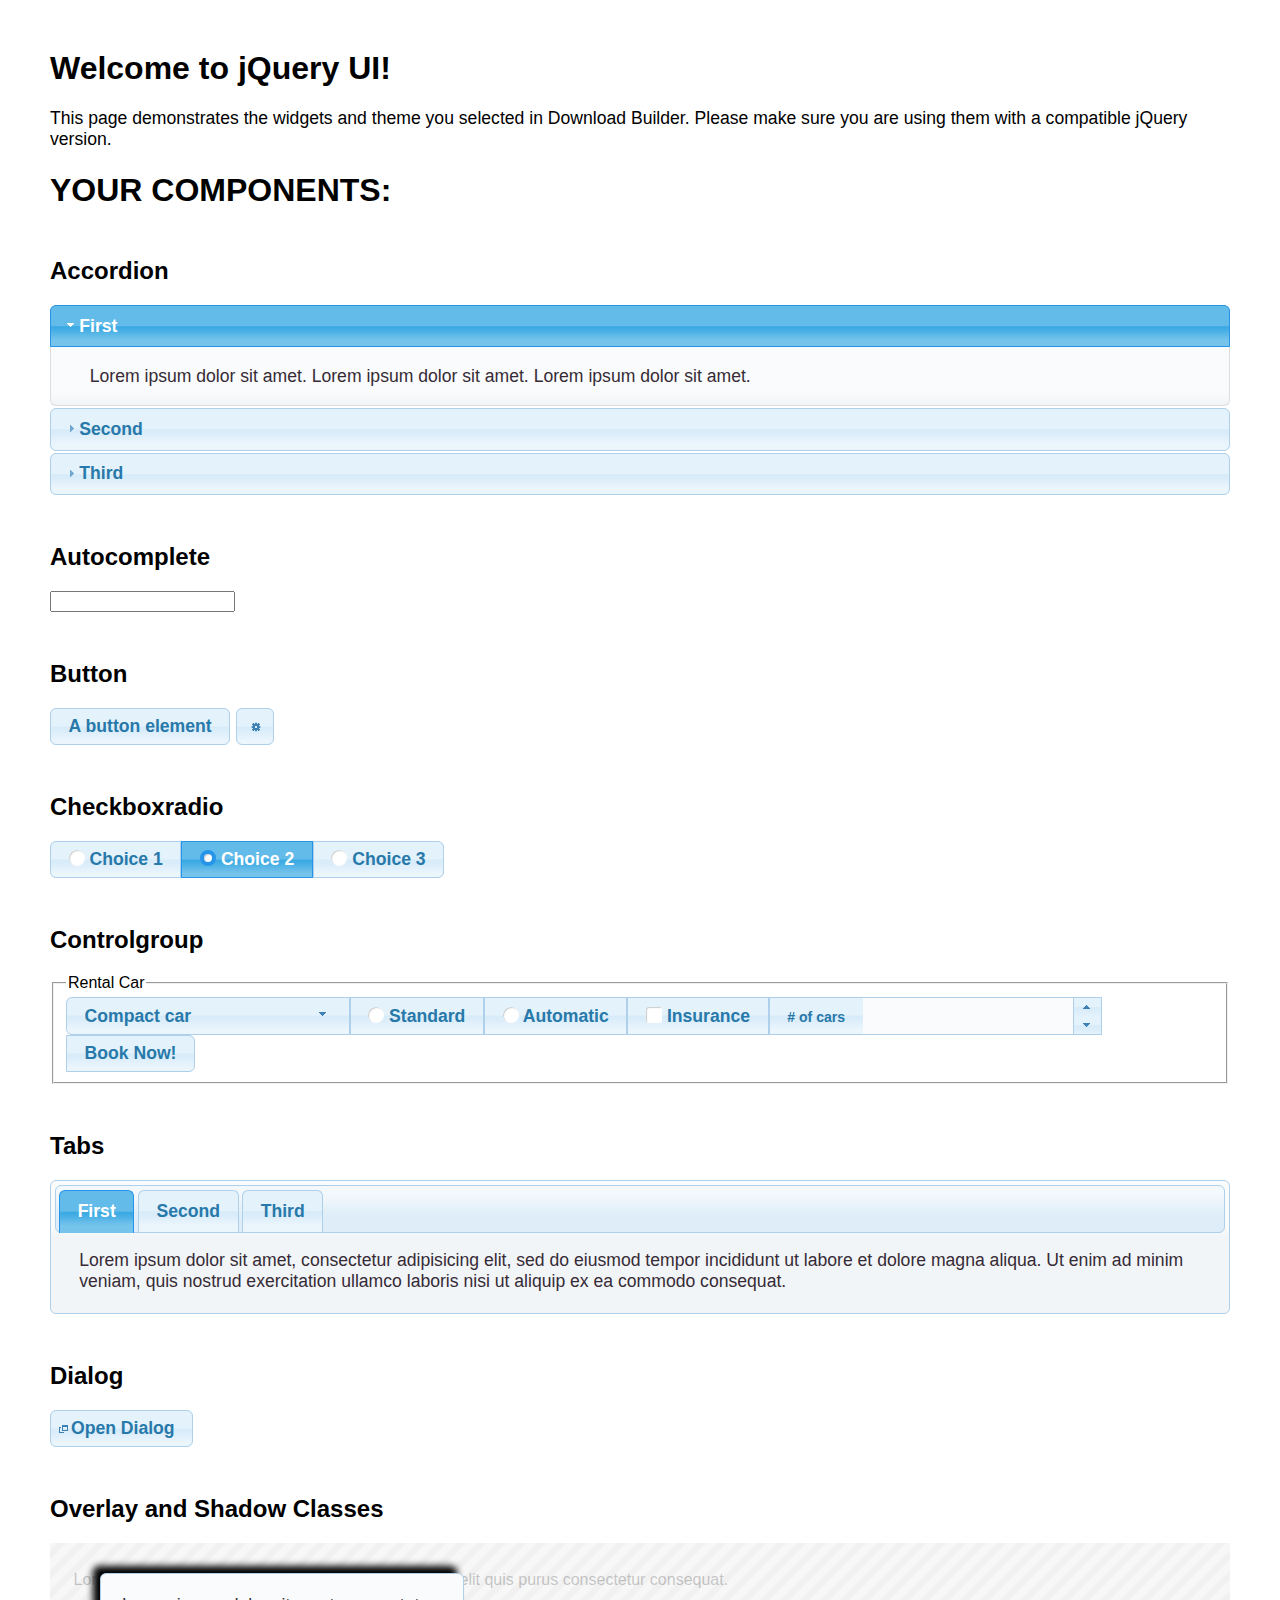
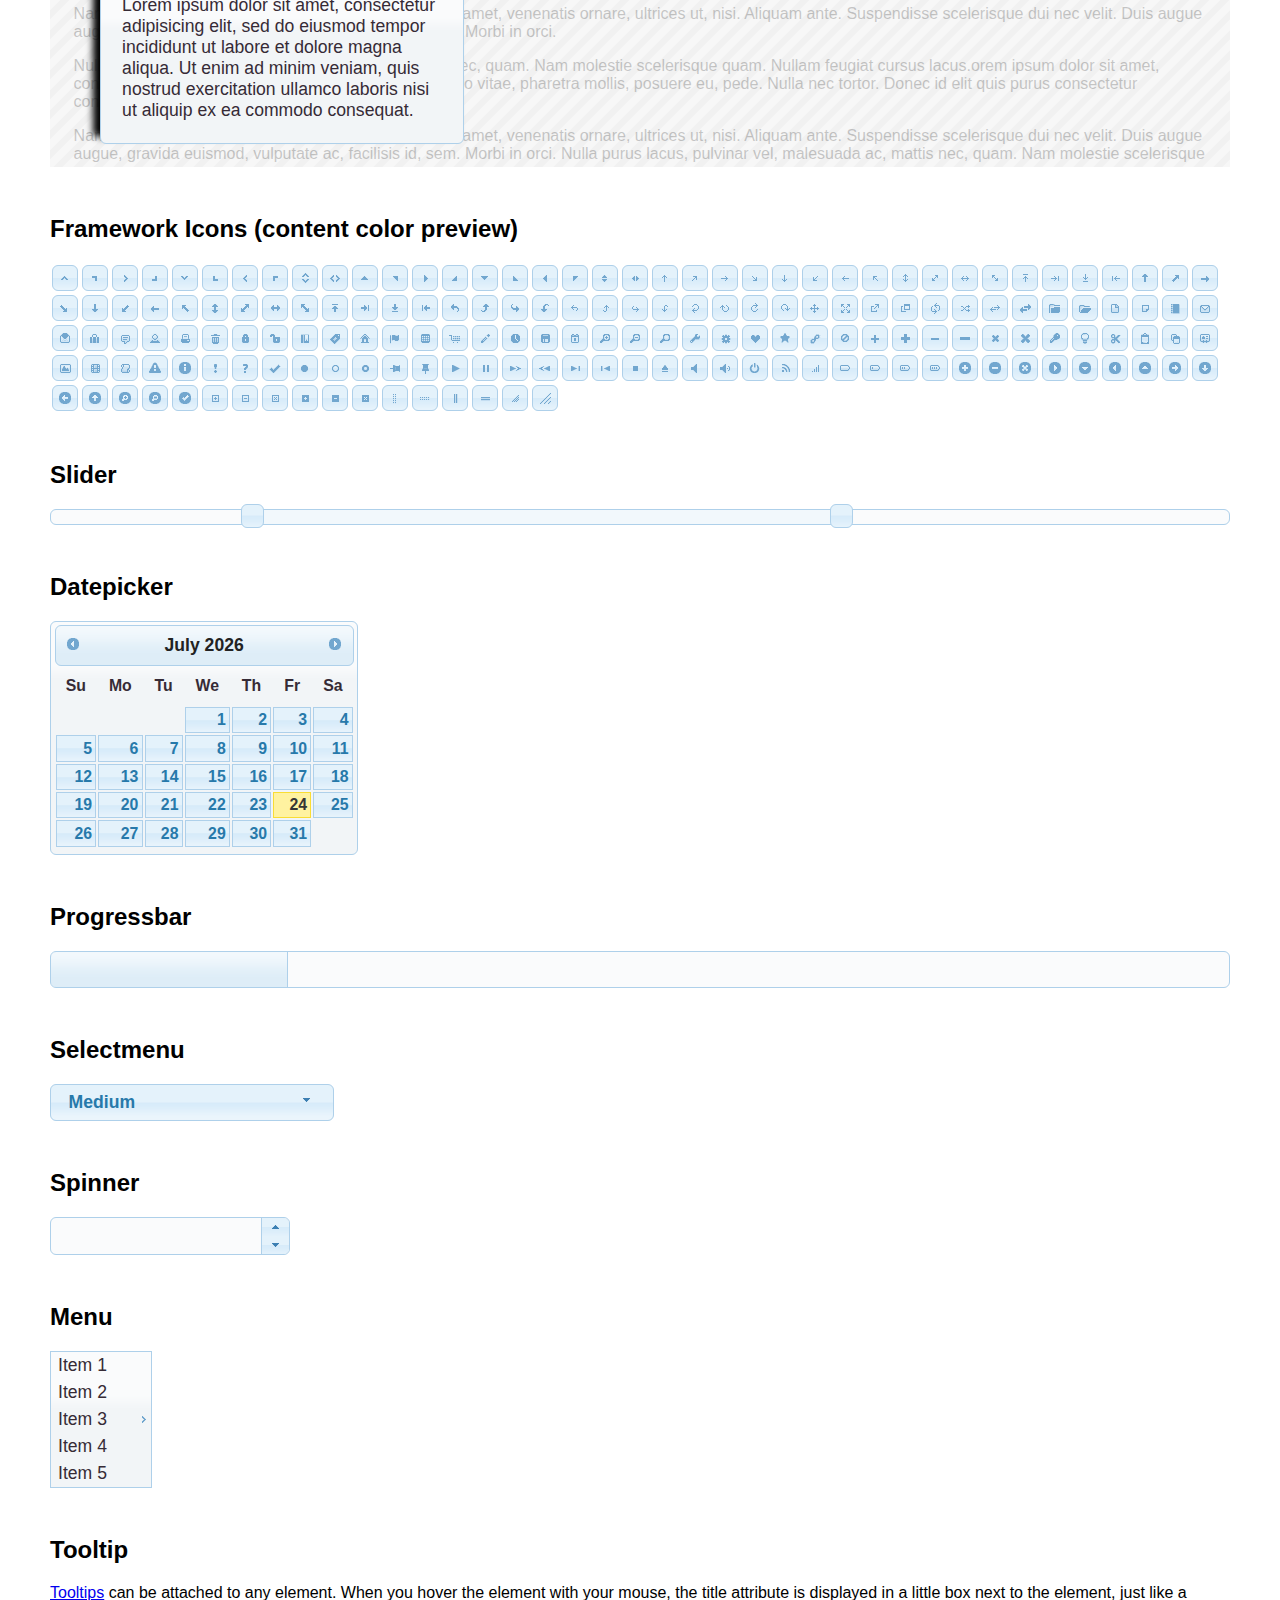
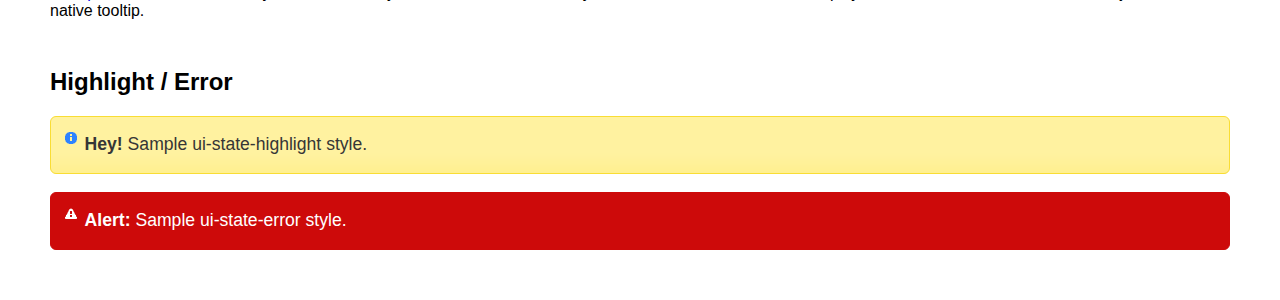
<file: jquery-ui/index.html>
<!doctype html>
<html lang="us">
<head>
	<meta charset="utf-8">
	<title>jQuery UI Example Page</title>
	<link href="jquery-ui.css" rel="stylesheet">
	<style>
	body{
		font-family: "Trebuchet MS", sans-serif;
		margin: 50px;
	}
	.demoHeaders {
		margin-top: 2em;
	}
	#dialog-link {
		padding: .4em 1em .4em 20px;
		text-decoration: none;
		position: relative;
	}
	#dialog-link span.ui-icon {
		margin: 0 5px 0 0;
		position: absolute;
		left: .2em;
		top: 50%;
		margin-top: -8px;
	}
	#icons {
		margin: 0;
		padding: 0;
	}
	#icons li {
		margin: 2px;
		position: relative;
		padding: 4px 0;
		cursor: pointer;
		float: left;
		list-style: none;
	}
	#icons span.ui-icon {
		float: left;
		margin: 0 4px;
	}
	.fakewindowcontain .ui-widget-overlay {
		position: absolute;
	}
	select {
		width: 200px;
	}
	</style>
</head>
<body>

<h1>Welcome to jQuery UI!</h1>

<div class="ui-widget">
	<p>This page demonstrates the widgets and theme you selected in Download Builder. Please make sure you are using them with a compatible jQuery version.</p>
</div>

<h1>YOUR COMPONENTS:</h1>


<!-- Accordion -->
<h2 class="demoHeaders">Accordion</h2>
<div id="accordion">
	<h3>First</h3>
	<div>Lorem ipsum dolor sit amet. Lorem ipsum dolor sit amet. Lorem ipsum dolor sit amet.</div>
	<h3>Second</h3>
	<div>Phasellus mattis tincidunt nibh.</div>
	<h3>Third</h3>
	<div>Nam dui erat, auctor a, dignissim quis.</div>
</div>



<!-- Autocomplete -->
<h2 class="demoHeaders">Autocomplete</h2>
<div>
	<input id="autocomplete" title="type &quot;a&quot;">
</div>



<!-- Button -->
<h2 class="demoHeaders">Button</h2>
<button id="button">A button element</button>
<button id="button-icon">An icon-only button</button>



<!-- Checkboxradio -->
<h2 class="demoHeaders">Checkboxradio</h2>
<form style="margin-top: 1em;">
	<div id="radioset">
		<input type="radio" id="radio1" name="radio"><label for="radio1">Choice 1</label>
		<input type="radio" id="radio2" name="radio" checked="checked"><label for="radio2">Choice 2</label>
		<input type="radio" id="radio3" name="radio"><label for="radio3">Choice 3</label>
	</div>
</form>



<!-- Controlgroup -->
<h2 class="demoHeaders">Controlgroup</h2>
<fieldset>
	<legend>Rental Car</legend>
	<div id="controlgroup">
		<select id="car-type">
			<option>Compact car</option>
			<option>Midsize car</option>
			<option>Full size car</option>
			<option>SUV</option>
			<option>Luxury</option>
			<option>Truck</option>
			<option>Van</option>
		</select>
		<label for="transmission-standard">Standard</label>
		<input type="radio" name="transmission" id="transmission-standard">
		<label for="transmission-automatic">Automatic</label>
		<input type="radio" name="transmission" id="transmission-automatic">
		<label for="insurance">Insurance</label>
		<input type="checkbox" name="insurance" id="insurance">
		<label for="horizontal-spinner" class="ui-controlgroup-label"># of cars</label>
		<input id="horizontal-spinner" class="ui-spinner-input">
		<button>Book Now!</button>
	</div>
</fieldset>



<!-- Tabs -->
<h2 class="demoHeaders">Tabs</h2>
<div id="tabs">
	<ul>
		<li><a href="#tabs-1">First</a></li>
		<li><a href="#tabs-2">Second</a></li>
		<li><a href="#tabs-3">Third</a></li>
	</ul>
	<div id="tabs-1">Lorem ipsum dolor sit amet, consectetur adipisicing elit, sed do eiusmod tempor incididunt ut labore et dolore magna aliqua. Ut enim ad minim veniam, quis nostrud exercitation ullamco laboris nisi ut aliquip ex ea commodo consequat.</div>
	<div id="tabs-2">Phasellus mattis tincidunt nibh. Cras orci urna, blandit id, pretium vel, aliquet ornare, felis. Maecenas scelerisque sem non nisl. Fusce sed lorem in enim dictum bibendum.</div>
	<div id="tabs-3">Nam dui erat, auctor a, dignissim quis, sollicitudin eu, felis. Pellentesque nisi urna, interdum eget, sagittis et, consequat vestibulum, lacus. Mauris porttitor ullamcorper augue.</div>
</div>



<h2 class="demoHeaders">Dialog</h2>
<p>
	<button id="dialog-link" class="ui-button ui-corner-all ui-widget">
		<span class="ui-icon ui-icon-newwin"></span>Open Dialog
	</button>
</p>

<h2 class="demoHeaders">Overlay and Shadow Classes</h2>
<div style="position: relative; width: 96%; height: 200px; padding:1% 2%; overflow:hidden;" class="fakewindowcontain">
	<p>Lorem ipsum dolor sit amet,  Nulla nec tortor. Donec id elit quis purus consectetur consequat. </p><p>Nam congue semper tellus. Sed erat dolor, dapibus sit amet, venenatis ornare, ultrices ut, nisi. Aliquam ante. Suspendisse scelerisque dui nec velit. Duis augue augue, gravida euismod, vulputate ac, facilisis id, sem. Morbi in orci. </p><p>Nulla purus lacus, pulvinar vel, malesuada ac, mattis nec, quam. Nam molestie scelerisque quam. Nullam feugiat cursus lacus.orem ipsum dolor sit amet, consectetur adipiscing elit. Donec libero risus, commodo vitae, pharetra mollis, posuere eu, pede. Nulla nec tortor. Donec id elit quis purus consectetur consequat. </p><p>Nam congue semper tellus. Sed erat dolor, dapibus sit amet, venenatis ornare, ultrices ut, nisi. Aliquam ante. Suspendisse scelerisque dui nec velit. Duis augue augue, gravida euismod, vulputate ac, facilisis id, sem. Morbi in orci. Nulla purus lacus, pulvinar vel, malesuada ac, mattis nec, quam. Nam molestie scelerisque quam. </p><p>Nullam feugiat cursus lacus.orem ipsum dolor sit amet, consectetur adipiscing elit. Donec libero risus, commodo vitae, pharetra mollis, posuere eu, pede. Nulla nec tortor. Donec id elit quis purus consectetur consequat. Nam congue semper tellus. Sed erat dolor, dapibus sit amet, venenatis ornare, ultrices ut, nisi. Aliquam ante. </p><p>Suspendisse scelerisque dui nec velit. Duis augue augue, gravida euismod, vulputate ac, facilisis id, sem. Morbi in orci. Nulla purus lacus, pulvinar vel, malesuada ac, mattis nec, quam. Nam molestie scelerisque quam. Nullam feugiat cursus lacus.orem ipsum dolor sit amet, consectetur adipiscing elit. Donec libero risus, commodo vitae, pharetra mollis, posuere eu, pede. Nulla nec tortor. Donec id elit quis purus consectetur consequat. Nam congue semper tellus. Sed erat dolor, dapibus sit amet, venenatis ornare, ultrices ut, nisi. </p>

	<!-- ui-dialog -->
	<div class="ui-widget-overlay ui-front"></div>
	<div style="position: absolute; width: 320px; left: 50px; top: 30px; padding: 1.2em" class="ui-widget ui-front ui-widget-content ui-corner-all ui-widget-shadow">
		Lorem ipsum dolor sit amet, consectetur adipisicing elit, sed do eiusmod tempor incididunt ut labore et dolore magna aliqua. Ut enim ad minim veniam, quis nostrud exercitation ullamco laboris nisi ut aliquip ex ea commodo consequat.
	</div>

</div>

<!-- ui-dialog -->
<div id="dialog" title="Dialog Title">
	<p>Lorem ipsum dolor sit amet, consectetur adipisicing elit, sed do eiusmod tempor incididunt ut labore et dolore magna aliqua. Ut enim ad minim veniam, quis nostrud exercitation ullamco laboris nisi ut aliquip ex ea commodo consequat.</p>
</div>



<h2 class="demoHeaders">Framework Icons (content color preview)</h2>
<ul id="icons" class="ui-widget ui-helper-clearfix">
	<li class="ui-state-default ui-corner-all" title=".ui-icon-caret-1-n"><span class="ui-icon ui-icon-caret-1-n"></span></li>
	<li class="ui-state-default ui-corner-all" title=".ui-icon-caret-1-ne"><span class="ui-icon ui-icon-caret-1-ne"></span></li>
	<li class="ui-state-default ui-corner-all" title=".ui-icon-caret-1-e"><span class="ui-icon ui-icon-caret-1-e"></span></li>
	<li class="ui-state-default ui-corner-all" title=".ui-icon-caret-1-se"><span class="ui-icon ui-icon-caret-1-se"></span></li>
	<li class="ui-state-default ui-corner-all" title=".ui-icon-caret-1-s"><span class="ui-icon ui-icon-caret-1-s"></span></li>
	<li class="ui-state-default ui-corner-all" title=".ui-icon-caret-1-sw"><span class="ui-icon ui-icon-caret-1-sw"></span></li>
	<li class="ui-state-default ui-corner-all" title=".ui-icon-caret-1-w"><span class="ui-icon ui-icon-caret-1-w"></span></li>
	<li class="ui-state-default ui-corner-all" title=".ui-icon-caret-1-nw"><span class="ui-icon ui-icon-caret-1-nw"></span></li>
	<li class="ui-state-default ui-corner-all" title=".ui-icon-caret-2-n-s"><span class="ui-icon ui-icon-caret-2-n-s"></span></li>
	<li class="ui-state-default ui-corner-all" title=".ui-icon-caret-2-e-w"><span class="ui-icon ui-icon-caret-2-e-w"></span></li>
	<li class="ui-state-default ui-corner-all" title=".ui-icon-triangle-1-n"><span class="ui-icon ui-icon-triangle-1-n"></span></li>
	<li class="ui-state-default ui-corner-all" title=".ui-icon-triangle-1-ne"><span class="ui-icon ui-icon-triangle-1-ne"></span></li>
	<li class="ui-state-default ui-corner-all" title=".ui-icon-triangle-1-e"><span class="ui-icon ui-icon-triangle-1-e"></span></li>
	<li class="ui-state-default ui-corner-all" title=".ui-icon-triangle-1-se"><span class="ui-icon ui-icon-triangle-1-se"></span></li>
	<li class="ui-state-default ui-corner-all" title=".ui-icon-triangle-1-s"><span class="ui-icon ui-icon-triangle-1-s"></span></li>
	<li class="ui-state-default ui-corner-all" title=".ui-icon-triangle-1-sw"><span class="ui-icon ui-icon-triangle-1-sw"></span></li>
	<li class="ui-state-default ui-corner-all" title=".ui-icon-triangle-1-w"><span class="ui-icon ui-icon-triangle-1-w"></span></li>
	<li class="ui-state-default ui-corner-all" title=".ui-icon-triangle-1-nw"><span class="ui-icon ui-icon-triangle-1-nw"></span></li>
	<li class="ui-state-default ui-corner-all" title=".ui-icon-triangle-2-n-s"><span class="ui-icon ui-icon-triangle-2-n-s"></span></li>
	<li class="ui-state-default ui-corner-all" title=".ui-icon-triangle-2-e-w"><span class="ui-icon ui-icon-triangle-2-e-w"></span></li>
	<li class="ui-state-default ui-corner-all" title=".ui-icon-arrow-1-n"><span class="ui-icon ui-icon-arrow-1-n"></span></li>
	<li class="ui-state-default ui-corner-all" title=".ui-icon-arrow-1-ne"><span class="ui-icon ui-icon-arrow-1-ne"></span></li>
	<li class="ui-state-default ui-corner-all" title=".ui-icon-arrow-1-e"><span class="ui-icon ui-icon-arrow-1-e"></span></li>
	<li class="ui-state-default ui-corner-all" title=".ui-icon-arrow-1-se"><span class="ui-icon ui-icon-arrow-1-se"></span></li>
	<li class="ui-state-default ui-corner-all" title=".ui-icon-arrow-1-s"><span class="ui-icon ui-icon-arrow-1-s"></span></li>
	<li class="ui-state-default ui-corner-all" title=".ui-icon-arrow-1-sw"><span class="ui-icon ui-icon-arrow-1-sw"></span></li>
	<li class="ui-state-default ui-corner-all" title=".ui-icon-arrow-1-w"><span class="ui-icon ui-icon-arrow-1-w"></span></li>
	<li class="ui-state-default ui-corner-all" title=".ui-icon-arrow-1-nw"><span class="ui-icon ui-icon-arrow-1-nw"></span></li>
	<li class="ui-state-default ui-corner-all" title=".ui-icon-arrow-2-n-s"><span class="ui-icon ui-icon-arrow-2-n-s"></span></li>
	<li class="ui-state-default ui-corner-all" title=".ui-icon-arrow-2-ne-sw"><span class="ui-icon ui-icon-arrow-2-ne-sw"></span></li>
	<li class="ui-state-default ui-corner-all" title=".ui-icon-arrow-2-e-w"><span class="ui-icon ui-icon-arrow-2-e-w"></span></li>
	<li class="ui-state-default ui-corner-all" title=".ui-icon-arrow-2-se-nw"><span class="ui-icon ui-icon-arrow-2-se-nw"></span></li>
	<li class="ui-state-default ui-corner-all" title=".ui-icon-arrowstop-1-n"><span class="ui-icon ui-icon-arrowstop-1-n"></span></li>
	<li class="ui-state-default ui-corner-all" title=".ui-icon-arrowstop-1-e"><span class="ui-icon ui-icon-arrowstop-1-e"></span></li>
	<li class="ui-state-default ui-corner-all" title=".ui-icon-arrowstop-1-s"><span class="ui-icon ui-icon-arrowstop-1-s"></span></li>
	<li class="ui-state-default ui-corner-all" title=".ui-icon-arrowstop-1-w"><span class="ui-icon ui-icon-arrowstop-1-w"></span></li>
	<li class="ui-state-default ui-corner-all" title=".ui-icon-arrowthick-1-n"><span class="ui-icon ui-icon-arrowthick-1-n"></span></li>
	<li class="ui-state-default ui-corner-all" title=".ui-icon-arrowthick-1-ne"><span class="ui-icon ui-icon-arrowthick-1-ne"></span></li>
	<li class="ui-state-default ui-corner-all" title=".ui-icon-arrowthick-1-e"><span class="ui-icon ui-icon-arrowthick-1-e"></span></li>
	<li class="ui-state-default ui-corner-all" title=".ui-icon-arrowthick-1-se"><span class="ui-icon ui-icon-arrowthick-1-se"></span></li>
	<li class="ui-state-default ui-corner-all" title=".ui-icon-arrowthick-1-s"><span class="ui-icon ui-icon-arrowthick-1-s"></span></li>
	<li class="ui-state-default ui-corner-all" title=".ui-icon-arrowthick-1-sw"><span class="ui-icon ui-icon-arrowthick-1-sw"></span></li>
	<li class="ui-state-default ui-corner-all" title=".ui-icon-arrowthick-1-w"><span class="ui-icon ui-icon-arrowthick-1-w"></span></li>
	<li class="ui-state-default ui-corner-all" title=".ui-icon-arrowthick-1-nw"><span class="ui-icon ui-icon-arrowthick-1-nw"></span></li>
	<li class="ui-state-default ui-corner-all" title=".ui-icon-arrowthick-2-n-s"><span class="ui-icon ui-icon-arrowthick-2-n-s"></span></li>
	<li class="ui-state-default ui-corner-all" title=".ui-icon-arrowthick-2-ne-sw"><span class="ui-icon ui-icon-arrowthick-2-ne-sw"></span></li>
	<li class="ui-state-default ui-corner-all" title=".ui-icon-arrowthick-2-e-w"><span class="ui-icon ui-icon-arrowthick-2-e-w"></span></li>
	<li class="ui-state-default ui-corner-all" title=".ui-icon-arrowthick-2-se-nw"><span class="ui-icon ui-icon-arrowthick-2-se-nw"></span></li>
	<li class="ui-state-default ui-corner-all" title=".ui-icon-arrowthickstop-1-n"><span class="ui-icon ui-icon-arrowthickstop-1-n"></span></li>
	<li class="ui-state-default ui-corner-all" title=".ui-icon-arrowthickstop-1-e"><span class="ui-icon ui-icon-arrowthickstop-1-e"></span></li>
	<li class="ui-state-default ui-corner-all" title=".ui-icon-arrowthickstop-1-s"><span class="ui-icon ui-icon-arrowthickstop-1-s"></span></li>
	<li class="ui-state-default ui-corner-all" title=".ui-icon-arrowthickstop-1-w"><span class="ui-icon ui-icon-arrowthickstop-1-w"></span></li>
	<li class="ui-state-default ui-corner-all" title=".ui-icon-arrowreturnthick-1-w"><span class="ui-icon ui-icon-arrowreturnthick-1-w"></span></li>
	<li class="ui-state-default ui-corner-all" title=".ui-icon-arrowreturnthick-1-n"><span class="ui-icon ui-icon-arrowreturnthick-1-n"></span></li>
	<li class="ui-state-default ui-corner-all" title=".ui-icon-arrowreturnthick-1-e"><span class="ui-icon ui-icon-arrowreturnthick-1-e"></span></li>
	<li class="ui-state-default ui-corner-all" title=".ui-icon-arrowreturnthick-1-s"><span class="ui-icon ui-icon-arrowreturnthick-1-s"></span></li>
	<li class="ui-state-default ui-corner-all" title=".ui-icon-arrowreturn-1-w"><span class="ui-icon ui-icon-arrowreturn-1-w"></span></li>
	<li class="ui-state-default ui-corner-all" title=".ui-icon-arrowreturn-1-n"><span class="ui-icon ui-icon-arrowreturn-1-n"></span></li>
	<li class="ui-state-default ui-corner-all" title=".ui-icon-arrowreturn-1-e"><span class="ui-icon ui-icon-arrowreturn-1-e"></span></li>
	<li class="ui-state-default ui-corner-all" title=".ui-icon-arrowreturn-1-s"><span class="ui-icon ui-icon-arrowreturn-1-s"></span></li>
	<li class="ui-state-default ui-corner-all" title=".ui-icon-arrowrefresh-1-w"><span class="ui-icon ui-icon-arrowrefresh-1-w"></span></li>
	<li class="ui-state-default ui-corner-all" title=".ui-icon-arrowrefresh-1-n"><span class="ui-icon ui-icon-arrowrefresh-1-n"></span></li>
	<li class="ui-state-default ui-corner-all" title=".ui-icon-arrowrefresh-1-e"><span class="ui-icon ui-icon-arrowrefresh-1-e"></span></li>
	<li class="ui-state-default ui-corner-all" title=".ui-icon-arrowrefresh-1-s"><span class="ui-icon ui-icon-arrowrefresh-1-s"></span></li>
	<li class="ui-state-default ui-corner-all" title=".ui-icon-arrow-4"><span class="ui-icon ui-icon-arrow-4"></span></li>
	<li class="ui-state-default ui-corner-all" title=".ui-icon-arrow-4-diag"><span class="ui-icon ui-icon-arrow-4-diag"></span></li>
	<li class="ui-state-default ui-corner-all" title=".ui-icon-extlink"><span class="ui-icon ui-icon-extlink"></span></li>
	<li class="ui-state-default ui-corner-all" title=".ui-icon-newwin"><span class="ui-icon ui-icon-newwin"></span></li>
	<li class="ui-state-default ui-corner-all" title=".ui-icon-refresh"><span class="ui-icon ui-icon-refresh"></span></li>
	<li class="ui-state-default ui-corner-all" title=".ui-icon-shuffle"><span class="ui-icon ui-icon-shuffle"></span></li>
	<li class="ui-state-default ui-corner-all" title=".ui-icon-transfer-e-w"><span class="ui-icon ui-icon-transfer-e-w"></span></li>
	<li class="ui-state-default ui-corner-all" title=".ui-icon-transferthick-e-w"><span class="ui-icon ui-icon-transferthick-e-w"></span></li>
	<li class="ui-state-default ui-corner-all" title=".ui-icon-folder-collapsed"><span class="ui-icon ui-icon-folder-collapsed"></span></li>
	<li class="ui-state-default ui-corner-all" title=".ui-icon-folder-open"><span class="ui-icon ui-icon-folder-open"></span></li>
	<li class="ui-state-default ui-corner-all" title=".ui-icon-document"><span class="ui-icon ui-icon-document"></span></li>
	<li class="ui-state-default ui-corner-all" title=".ui-icon-document-b"><span class="ui-icon ui-icon-document-b"></span></li>
	<li class="ui-state-default ui-corner-all" title=".ui-icon-note"><span class="ui-icon ui-icon-note"></span></li>
	<li class="ui-state-default ui-corner-all" title=".ui-icon-mail-closed"><span class="ui-icon ui-icon-mail-closed"></span></li>
	<li class="ui-state-default ui-corner-all" title=".ui-icon-mail-open"><span class="ui-icon ui-icon-mail-open"></span></li>
	<li class="ui-state-default ui-corner-all" title=".ui-icon-suitcase"><span class="ui-icon ui-icon-suitcase"></span></li>
	<li class="ui-state-default ui-corner-all" title=".ui-icon-comment"><span class="ui-icon ui-icon-comment"></span></li>
	<li class="ui-state-default ui-corner-all" title=".ui-icon-person"><span class="ui-icon ui-icon-person"></span></li>
	<li class="ui-state-default ui-corner-all" title=".ui-icon-print"><span class="ui-icon ui-icon-print"></span></li>
	<li class="ui-state-default ui-corner-all" title=".ui-icon-trash"><span class="ui-icon ui-icon-trash"></span></li>
	<li class="ui-state-default ui-corner-all" title=".ui-icon-locked"><span class="ui-icon ui-icon-locked"></span></li>
	<li class="ui-state-default ui-corner-all" title=".ui-icon-unlocked"><span class="ui-icon ui-icon-unlocked"></span></li>
	<li class="ui-state-default ui-corner-all" title=".ui-icon-bookmark"><span class="ui-icon ui-icon-bookmark"></span></li>
	<li class="ui-state-default ui-corner-all" title=".ui-icon-tag"><span class="ui-icon ui-icon-tag"></span></li>
	<li class="ui-state-default ui-corner-all" title=".ui-icon-home"><span class="ui-icon ui-icon-home"></span></li>
	<li class="ui-state-default ui-corner-all" title=".ui-icon-flag"><span class="ui-icon ui-icon-flag"></span></li>
	<li class="ui-state-default ui-corner-all" title=".ui-icon-calculator"><span class="ui-icon ui-icon-calculator"></span></li>
	<li class="ui-state-default ui-corner-all" title=".ui-icon-cart"><span class="ui-icon ui-icon-cart"></span></li>
	<li class="ui-state-default ui-corner-all" title=".ui-icon-pencil"><span class="ui-icon ui-icon-pencil"></span></li>
	<li class="ui-state-default ui-corner-all" title=".ui-icon-clock"><span class="ui-icon ui-icon-clock"></span></li>
	<li class="ui-state-default ui-corner-all" title=".ui-icon-disk"><span class="ui-icon ui-icon-disk"></span></li>
	<li class="ui-state-default ui-corner-all" title=".ui-icon-calendar"><span class="ui-icon ui-icon-calendar"></span></li>
	<li class="ui-state-default ui-corner-all" title=".ui-icon-zoomin"><span class="ui-icon ui-icon-zoomin"></span></li>
	<li class="ui-state-default ui-corner-all" title=".ui-icon-zoomout"><span class="ui-icon ui-icon-zoomout"></span></li>
	<li class="ui-state-default ui-corner-all" title=".ui-icon-search"><span class="ui-icon ui-icon-search"></span></li>
	<li class="ui-state-default ui-corner-all" title=".ui-icon-wrench"><span class="ui-icon ui-icon-wrench"></span></li>
	<li class="ui-state-default ui-corner-all" title=".ui-icon-gear"><span class="ui-icon ui-icon-gear"></span></li>
	<li class="ui-state-default ui-corner-all" title=".ui-icon-heart"><span class="ui-icon ui-icon-heart"></span></li>
	<li class="ui-state-default ui-corner-all" title=".ui-icon-star"><span class="ui-icon ui-icon-star"></span></li>
	<li class="ui-state-default ui-corner-all" title=".ui-icon-link"><span class="ui-icon ui-icon-link"></span></li>
	<li class="ui-state-default ui-corner-all" title=".ui-icon-cancel"><span class="ui-icon ui-icon-cancel"></span></li>
	<li class="ui-state-default ui-corner-all" title=".ui-icon-plus"><span class="ui-icon ui-icon-plus"></span></li>
	<li class="ui-state-default ui-corner-all" title=".ui-icon-plusthick"><span class="ui-icon ui-icon-plusthick"></span></li>
	<li class="ui-state-default ui-corner-all" title=".ui-icon-minus"><span class="ui-icon ui-icon-minus"></span></li>
	<li class="ui-state-default ui-corner-all" title=".ui-icon-minusthick"><span class="ui-icon ui-icon-minusthick"></span></li>
	<li class="ui-state-default ui-corner-all" title=".ui-icon-close"><span class="ui-icon ui-icon-close"></span></li>
	<li class="ui-state-default ui-corner-all" title=".ui-icon-closethick"><span class="ui-icon ui-icon-closethick"></span></li>
	<li class="ui-state-default ui-corner-all" title=".ui-icon-key"><span class="ui-icon ui-icon-key"></span></li>
	<li class="ui-state-default ui-corner-all" title=".ui-icon-lightbulb"><span class="ui-icon ui-icon-lightbulb"></span></li>
	<li class="ui-state-default ui-corner-all" title=".ui-icon-scissors"><span class="ui-icon ui-icon-scissors"></span></li>
	<li class="ui-state-default ui-corner-all" title=".ui-icon-clipboard"><span class="ui-icon ui-icon-clipboard"></span></li>
	<li class="ui-state-default ui-corner-all" title=".ui-icon-copy"><span class="ui-icon ui-icon-copy"></span></li>
	<li class="ui-state-default ui-corner-all" title=".ui-icon-contact"><span class="ui-icon ui-icon-contact"></span></li>
	<li class="ui-state-default ui-corner-all" title=".ui-icon-image"><span class="ui-icon ui-icon-image"></span></li>
	<li class="ui-state-default ui-corner-all" title=".ui-icon-video"><span class="ui-icon ui-icon-video"></span></li>
	<li class="ui-state-default ui-corner-all" title=".ui-icon-script"><span class="ui-icon ui-icon-script"></span></li>
	<li class="ui-state-default ui-corner-all" title=".ui-icon-alert"><span class="ui-icon ui-icon-alert"></span></li>
	<li class="ui-state-default ui-corner-all" title=".ui-icon-info"><span class="ui-icon ui-icon-info"></span></li>
	<li class="ui-state-default ui-corner-all" title=".ui-icon-notice"><span class="ui-icon ui-icon-notice"></span></li>
	<li class="ui-state-default ui-corner-all" title=".ui-icon-help"><span class="ui-icon ui-icon-help"></span></li>
	<li class="ui-state-default ui-corner-all" title=".ui-icon-check"><span class="ui-icon ui-icon-check"></span></li>
	<li class="ui-state-default ui-corner-all" title=".ui-icon-bullet"><span class="ui-icon ui-icon-bullet"></span></li>
	<li class="ui-state-default ui-corner-all" title=".ui-icon-radio-off"><span class="ui-icon ui-icon-radio-off"></span></li>
	<li class="ui-state-default ui-corner-all" title=".ui-icon-radio-on"><span class="ui-icon ui-icon-radio-on"></span></li>
	<li class="ui-state-default ui-corner-all" title=".ui-icon-pin-w"><span class="ui-icon ui-icon-pin-w"></span></li>
	<li class="ui-state-default ui-corner-all" title=".ui-icon-pin-s"><span class="ui-icon ui-icon-pin-s"></span></li>
	<li class="ui-state-default ui-corner-all" title=".ui-icon-play"><span class="ui-icon ui-icon-play"></span></li>
	<li class="ui-state-default ui-corner-all" title=".ui-icon-pause"><span class="ui-icon ui-icon-pause"></span></li>
	<li class="ui-state-default ui-corner-all" title=".ui-icon-seek-next"><span class="ui-icon ui-icon-seek-next"></span></li>
	<li class="ui-state-default ui-corner-all" title=".ui-icon-seek-prev"><span class="ui-icon ui-icon-seek-prev"></span></li>
	<li class="ui-state-default ui-corner-all" title=".ui-icon-seek-end"><span class="ui-icon ui-icon-seek-end"></span></li>
	<li class="ui-state-default ui-corner-all" title=".ui-icon-seek-first"><span class="ui-icon ui-icon-seek-first"></span></li>
	<li class="ui-state-default ui-corner-all" title=".ui-icon-stop"><span class="ui-icon ui-icon-stop"></span></li>
	<li class="ui-state-default ui-corner-all" title=".ui-icon-eject"><span class="ui-icon ui-icon-eject"></span></li>
	<li class="ui-state-default ui-corner-all" title=".ui-icon-volume-off"><span class="ui-icon ui-icon-volume-off"></span></li>
	<li class="ui-state-default ui-corner-all" title=".ui-icon-volume-on"><span class="ui-icon ui-icon-volume-on"></span></li>
	<li class="ui-state-default ui-corner-all" title=".ui-icon-power"><span class="ui-icon ui-icon-power"></span></li>
	<li class="ui-state-default ui-corner-all" title=".ui-icon-signal-diag"><span class="ui-icon ui-icon-signal-diag"></span></li>
	<li class="ui-state-default ui-corner-all" title=".ui-icon-signal"><span class="ui-icon ui-icon-signal"></span></li>
	<li class="ui-state-default ui-corner-all" title=".ui-icon-battery-0"><span class="ui-icon ui-icon-battery-0"></span></li>
	<li class="ui-state-default ui-corner-all" title=".ui-icon-battery-1"><span class="ui-icon ui-icon-battery-1"></span></li>
	<li class="ui-state-default ui-corner-all" title=".ui-icon-battery-2"><span class="ui-icon ui-icon-battery-2"></span></li>
	<li class="ui-state-default ui-corner-all" title=".ui-icon-battery-3"><span class="ui-icon ui-icon-battery-3"></span></li>
	<li class="ui-state-default ui-corner-all" title=".ui-icon-circle-plus"><span class="ui-icon ui-icon-circle-plus"></span></li>
	<li class="ui-state-default ui-corner-all" title=".ui-icon-circle-minus"><span class="ui-icon ui-icon-circle-minus"></span></li>
	<li class="ui-state-default ui-corner-all" title=".ui-icon-circle-close"><span class="ui-icon ui-icon-circle-close"></span></li>
	<li class="ui-state-default ui-corner-all" title=".ui-icon-circle-triangle-e"><span class="ui-icon ui-icon-circle-triangle-e"></span></li>
	<li class="ui-state-default ui-corner-all" title=".ui-icon-circle-triangle-s"><span class="ui-icon ui-icon-circle-triangle-s"></span></li>
	<li class="ui-state-default ui-corner-all" title=".ui-icon-circle-triangle-w"><span class="ui-icon ui-icon-circle-triangle-w"></span></li>
	<li class="ui-state-default ui-corner-all" title=".ui-icon-circle-triangle-n"><span class="ui-icon ui-icon-circle-triangle-n"></span></li>
	<li class="ui-state-default ui-corner-all" title=".ui-icon-circle-arrow-e"><span class="ui-icon ui-icon-circle-arrow-e"></span></li>
	<li class="ui-state-default ui-corner-all" title=".ui-icon-circle-arrow-s"><span class="ui-icon ui-icon-circle-arrow-s"></span></li>
	<li class="ui-state-default ui-corner-all" title=".ui-icon-circle-arrow-w"><span class="ui-icon ui-icon-circle-arrow-w"></span></li>
	<li class="ui-state-default ui-corner-all" title=".ui-icon-circle-arrow-n"><span class="ui-icon ui-icon-circle-arrow-n"></span></li>
	<li class="ui-state-default ui-corner-all" title=".ui-icon-circle-zoomin"><span class="ui-icon ui-icon-circle-zoomin"></span></li>
	<li class="ui-state-default ui-corner-all" title=".ui-icon-circle-zoomout"><span class="ui-icon ui-icon-circle-zoomout"></span></li>
	<li class="ui-state-default ui-corner-all" title=".ui-icon-circle-check"><span class="ui-icon ui-icon-circle-check"></span></li>
	<li class="ui-state-default ui-corner-all" title=".ui-icon-circlesmall-plus"><span class="ui-icon ui-icon-circlesmall-plus"></span></li>
	<li class="ui-state-default ui-corner-all" title=".ui-icon-circlesmall-minus"><span class="ui-icon ui-icon-circlesmall-minus"></span></li>
	<li class="ui-state-default ui-corner-all" title=".ui-icon-circlesmall-close"><span class="ui-icon ui-icon-circlesmall-close"></span></li>
	<li class="ui-state-default ui-corner-all" title=".ui-icon-squaresmall-plus"><span class="ui-icon ui-icon-squaresmall-plus"></span></li>
	<li class="ui-state-default ui-corner-all" title=".ui-icon-squaresmall-minus"><span class="ui-icon ui-icon-squaresmall-minus"></span></li>
	<li class="ui-state-default ui-corner-all" title=".ui-icon-squaresmall-close"><span class="ui-icon ui-icon-squaresmall-close"></span></li>
	<li class="ui-state-default ui-corner-all" title=".ui-icon-grip-dotted-vertical"><span class="ui-icon ui-icon-grip-dotted-vertical"></span></li>
	<li class="ui-state-default ui-corner-all" title=".ui-icon-grip-dotted-horizontal"><span class="ui-icon ui-icon-grip-dotted-horizontal"></span></li>
	<li class="ui-state-default ui-corner-all" title=".ui-icon-grip-solid-vertical"><span class="ui-icon ui-icon-grip-solid-vertical"></span></li>
	<li class="ui-state-default ui-corner-all" title=".ui-icon-grip-solid-horizontal"><span class="ui-icon ui-icon-grip-solid-horizontal"></span></li>
	<li class="ui-state-default ui-corner-all" title=".ui-icon-gripsmall-diagonal-se"><span class="ui-icon ui-icon-gripsmall-diagonal-se"></span></li>
	<li class="ui-state-default ui-corner-all" title=".ui-icon-grip-diagonal-se"><span class="ui-icon ui-icon-grip-diagonal-se"></span></li>
</ul>


<!-- Slider -->
<h2 class="demoHeaders">Slider</h2>
<div id="slider"></div>



<!-- Datepicker -->
<h2 class="demoHeaders">Datepicker</h2>
<div id="datepicker"></div>



<!-- Progressbar -->
<h2 class="demoHeaders">Progressbar</h2>
<div id="progressbar"></div>



<!-- Progressbar -->
<h2 class="demoHeaders">Selectmenu</h2>
<select id="selectmenu">
	<option>Slower</option>
	<option>Slow</option>
	<option selected="selected">Medium</option>
	<option>Fast</option>
	<option>Faster</option>
</select>



<!-- Spinner -->
<h2 class="demoHeaders">Spinner</h2>
<input id="spinner">



<!-- Menu -->
<h2 class="demoHeaders">Menu</h2>
<ul style="width:100px;" id="menu">
	<li><div>Item 1</div></li>
	<li><div>Item 2</div></li>
	<li><div>Item 3</div>
		<ul>
			<li><div>Item 3-1</div></li>
			<li><div>Item 3-2</div></li>
			<li><div>Item 3-3</div></li>
			<li><div>Item 3-4</div></li>
			<li><div>Item 3-5</div></li>
		</ul>
	</li>
	<li><div>Item 4</div></li>
	<li><div>Item 5</div></li>
</ul>



<!-- Tooltip -->
<h2 class="demoHeaders">Tooltip</h2>
<p id="tooltip">
	<a href="#" title="That&apos;s what this widget is">Tooltips</a> can be attached to any element. When you hover
the element with your mouse, the title attribute is displayed in a little box next to the element, just like a native tooltip.
</p>


<!-- Highlight / Error -->
<h2 class="demoHeaders">Highlight / Error</h2>
<div class="ui-widget">
	<div class="ui-state-highlight ui-corner-all" style="margin-top: 20px; padding: 0 .7em;">
		<p><span class="ui-icon ui-icon-info" style="float: left; margin-right: .3em;"></span>
		<strong>Hey!</strong> Sample ui-state-highlight style.</p>
	</div>
</div>
<br>
<div class="ui-widget">
	<div class="ui-state-error ui-corner-all" style="padding: 0 .7em;">
		<p><span class="ui-icon ui-icon-alert" style="float: left; margin-right: .3em;"></span>
		<strong>Alert:</strong> Sample ui-state-error style.</p>
	</div>
</div>

<script src="external/jquery/jquery.js"></script>
<script src="jquery-ui.js"></script>
<script>

$( "#accordion" ).accordion();



var availableTags = [
	"ActionScript",
	"AppleScript",
	"Asp",
	"BASIC",
	"C",
	"C++",
	"Clojure",
	"COBOL",
	"ColdFusion",
	"Erlang",
	"Fortran",
	"Groovy",
	"Haskell",
	"Java",
	"JavaScript",
	"Lisp",
	"Perl",
	"PHP",
	"Python",
	"Ruby",
	"Scala",
	"Scheme"
];
$( "#autocomplete" ).autocomplete({
	source: availableTags
});



$( "#button" ).button();
$( "#button-icon" ).button({
	icon: "ui-icon-gear",
	showLabel: false
});



$( "#radioset" ).buttonset();



$( "#controlgroup" ).controlgroup();



$( "#tabs" ).tabs();



$( "#dialog" ).dialog({
	autoOpen: false,
	width: 400,
	buttons: [
		{
			text: "Ok",
			click: function() {
				$( this ).dialog( "close" );
			}
		},
		{
			text: "Cancel",
			click: function() {
				$( this ).dialog( "close" );
			}
		}
	]
});

// Link to open the dialog
$( "#dialog-link" ).click(function( event ) {
	$( "#dialog" ).dialog( "open" );
	event.preventDefault();
});



$( "#datepicker" ).datepicker({
	inline: true
});



$( "#slider" ).slider({
	range: true,
	values: [ 17, 67 ]
});



$( "#progressbar" ).progressbar({
	value: 20
});



$( "#spinner" ).spinner();



$( "#menu" ).menu();



$( "#tooltip" ).tooltip();



$( "#selectmenu" ).selectmenu();


// Hover states on the static widgets
$( "#dialog-link, #icons li" ).hover(
	function() {
		$( this ).addClass( "ui-state-hover" );
	},
	function() {
		$( this ).removeClass( "ui-state-hover" );
	}
);
</script>
</body>
</html>
</file>
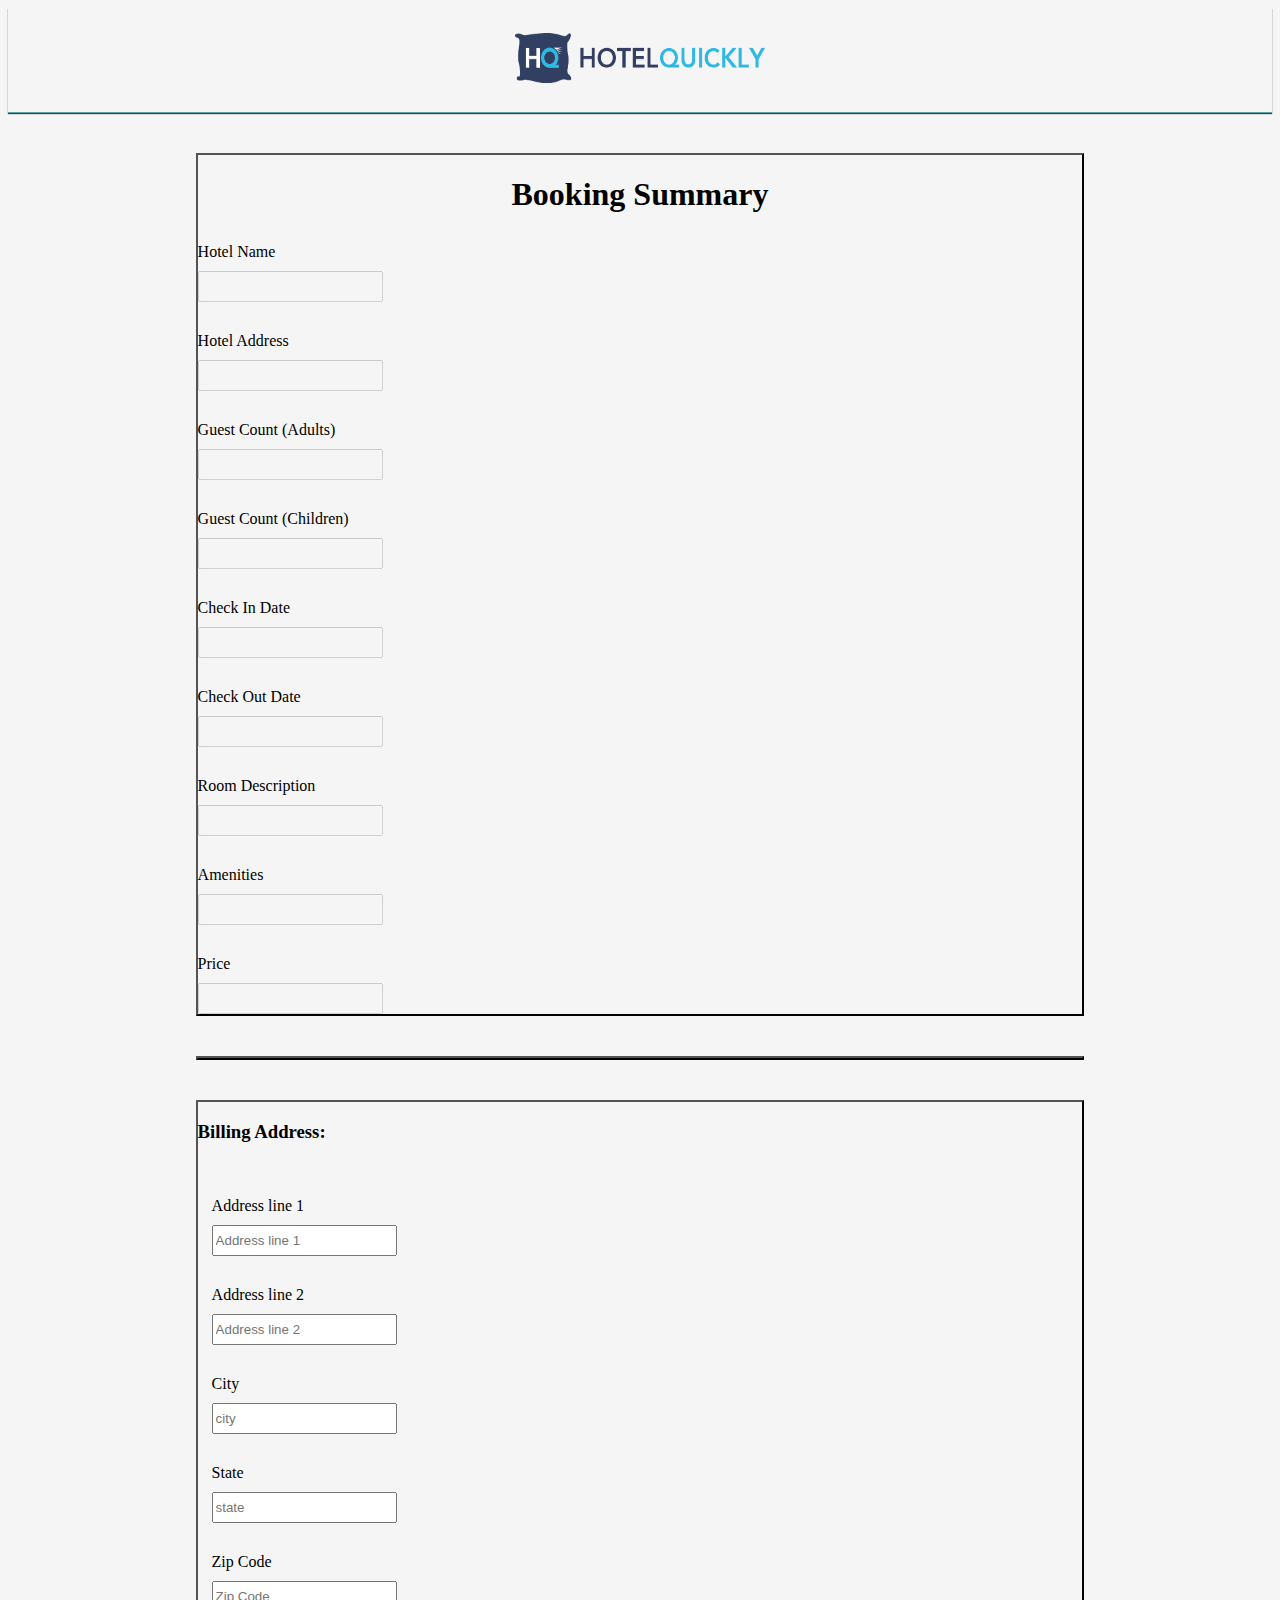
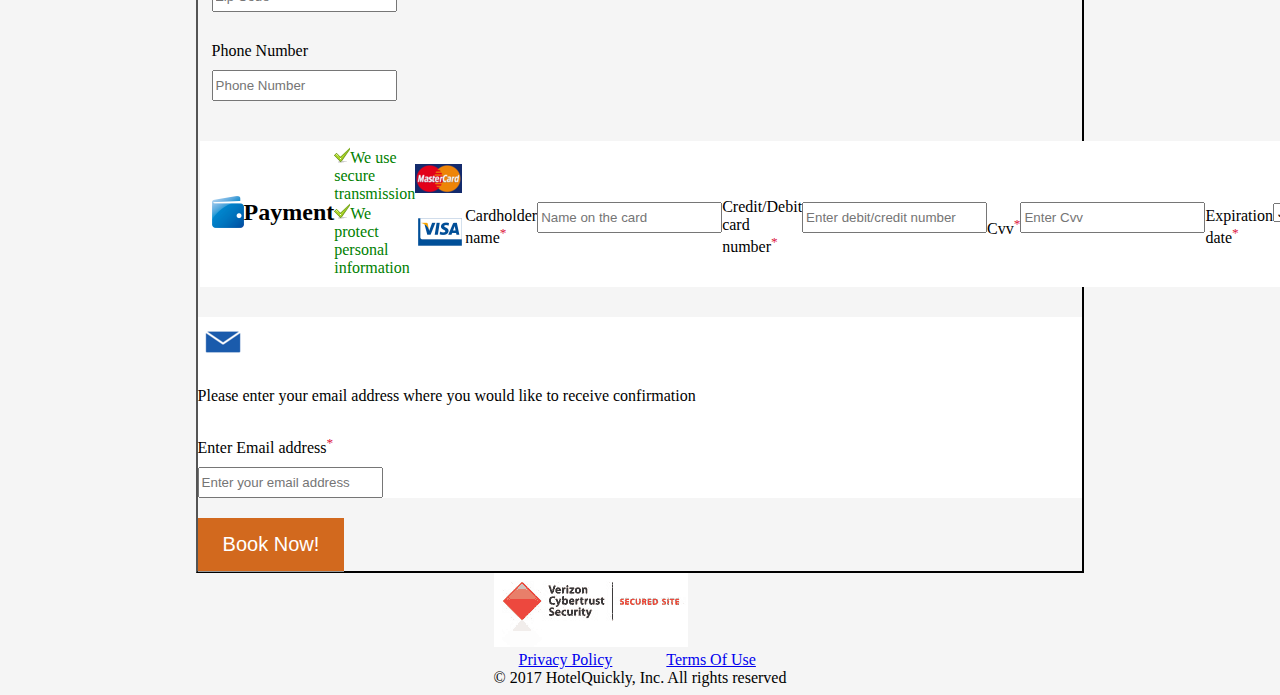
<file: checkoutpage.html>
﻿<!DOCTYPE html>
<html>
<head>
    <title>Hotel Search</title>
    <meta charset="utf-8">
    <meta name="viewport" content="width=device-width,initial-scale=1.0">
    <link rel="stylesheet" href="styles/payment.css" />
    <link rel="icon" href="resources/favicon.png" sizes="16x16" type="image/png">
    <meta name="viewport" content="width=device-width, initial-scale=1.0">
</head>
<body>
    <div id="logo-container">
    <a href="index.html"><img src="resources/HQlogo.png"/> </a>
    </div>
    <section >
        <form id="booking-summary">
            <h1>Booking Summary</h1>
            <label for="Hotel Name">Hotel Name</label>
            <input class="summary-field" type="text" disabled />
            <label for="Hotel Address">Hotel Address</label>
            <input class="summary-field" type="text" disabled />
            <label for="Guest Count (Adults)">Guest Count (Adults)</label>
            <input class="summary-field" type="text" disabled />
            <label for="Guest Count (Children)">Guest Count (Children)</label>
            <input class="summary-field" type="text" disabled />
            <label for="Check In Date">Check In Date</label>
            <input class="summary-field" type="text" disabled />
            <label for="Check Out Date">Check Out Date</label>
            <input class="summary-field" type="text" disabled />
            <label for="Room Description">Room Description</label>
            <input class="summary-field" type="text" disabled />
            <label for="Amenities">Amenities</label>
            <input class="summary-field" type="text" disabled />
            <label for="Price">Price</label>
            <input class="summary-field" type="text" disabled />
            <!--<button type="button">Select Different Room</button>-->
        </form>
    </section>
    <section id="guest-details">

    </section>
    <section >
        <form >
            <div>
                <h3>Billing Address:</h3>
                <fieldset id='address-info' style='overflow: auto'>
                    <label for='Address line 1'>Address line 1</label>
                    <input type='text' name='Address line 1' placeholder='Address line 1 '>
                    <label for='Address line 2'>Address line 2</label>
                    <input type='text' name='Address line 2' placeholder='Address line 2 '>
                    <label for='City'>City</label>
                    <input type='text' name='city name' placeholder='city'>
                    <label for='state'>State</label>
                    <input type='text' name='state name' placeholder='state'>
                    <label for='ZipCode'>Zip Code</label>
                    <input type='number' name='ZipCode' placeholder='Zip Code'>
                    <label for='Phone Number'>Phone Number</label>
                    <input type='number' name='Phone Number' placeholder='Phone Number'>
                    <p class='name-validation'>Please enter valid 6-digits Code </p>
                </fieldset>
            </div>
         </form>
        <fieldset id="payment">
           <img id="payment-icon" src="resources/wallet.png"/>
           <h2 id="payment-details">Payment</h2>
           <div>
                <span class="message"><img id="verified" src="resources/tick.png"/>We use secure transmission</span>
               <span class="message"><img id="verified" src="resources/tick.png"/>We protect personal information</span>
            </div>
           <div>
              <img id="mastercard" src="resources/mastercard.png" />
              <img id="visacard" src="resources/visa.png" />
              
             </div>
            <label for="cardholder">Cardholder name<span class="mandatory"><sup>*</sup></span></label>
            <input type="text" name="Cardholder name"  placeholder='Name on the card' required>
            <label for="Cardnumber">Credit/Debit card number<span class="mandatory"><sup>*</sup></span></label>
            <input type="number" name="Card number" placeholder='Enter debit/credit number' required>
            <label for="Cvv">Cvv<span class="mandatory"><sup>*</sup></span></label>
            <input type="number" name="Cvv" placeholder='Enter Cvv' required>
            <label for="Expiration date">Expiration date<span class="mandatory"><sup>*</sup></span></label>
            <select required id="Month">
             <option value="January">January</option>
             <option value="February">February</option>
             <option value="March">March</option>
             <option value="April">April</option>
             <option value="May">May</option>
             <option value="June">June</option>
             <option value="July">July</option>
             <option value="August">August</option>
             <option value="September">September</option>
             <option value="October">October</option>
             <option value="November">November</option>
             <option value="December">December</option>
            </select>
            <select required id="Year">
               <option>2017</option>
                <option>2018</option>
                <option>2019</option>
                <option>2020</option>
                <option>2021</option>
                <option>2022</option>
                <option>2023</option>
                <option>2024</option>
                <option>2025</option>
                <option>2026</option>
                <option>2027</option>
            </select>
            <label for="security code">Security code<span class="mandatory"><sup>*</sup></span></label>
            <input type="text" name="security code" required>
        </fieldset>
        <article>
          <div>
         <img src="resources/mail.png"/>
          <p>Please enter your email address where you would like to receive confirmation</p>
        </div>
          <label for="email">Enter Email address<span class="mandatory"><sup>*</sup></span></label>
          <input type="email" name="email" placeholder="Enter your email address" required>
        </article>
        <button id="complete-booking"> Book Now!</button>
    </section>
    <footer  class="site-footer">
        
        <img id="footer-image" src="resources/secure.png"/>
            <div id="footer-links">
              <a href="#">Privacy Policy</a>
              <a href="#">Terms Of Use</a>
            </div>
        <span id="copyright">    © 2017 HotelQuickly, Inc. All rights reserved</span> 
        
    </footer>
    <script src="https://ajax.googleapis.com/ajax/libs/jquery/3.2.1/jquery.min.js"></script>
    <script src="scripts/payment.js"></script>
</body>
</html>
</file>
<file: styles/payment.css>
body{
    
    display: flex;
    flex-flow: column wrap;
    justify-content: space-between;
    background-color: whitesmoke;
    align-items:center;
}
fieldset{
    border:0px;
}

#logo-container
{
    display: flex;
    justify-content: center;
    flex-flow: column wrap;
    border-bottom: cadetblue 1px solid;
    box-shadow: #37454d 0px 1px 1px;
    align-items: center;
    align-self: stretch;
    min-height: 55px;
}

#logo-container img{
    height: 50px;
    width:250px;
}
section
{
    border: 0px;
    margin-top: 40px;
    width: 70%;
   
}
#contact-details
{
    background-image:url('../resources/contact-icon.png');
    background-repeat:no-repeat;
    display: flex;
    flex-flow: row;
    justify-content: space-around;
    align-items: center;
    background-color: white;
    border:0px;

 
   
}
#contact
{
    padding-top: 20px;
}
#personal-details {
	display: flex;
    flex-flow: row;
    justify-content: space-around;
    align-items: center;
    background:white;
    border:0px;
    margin-top: 20px;
    
}
#payment{
   
    display: flex;
    flex-flow: row;
    justify-content: space-around;
    align-items: center;
    background-color: white;
    border: 0px;
    margin-top: 30px;
}
#mastercard{
    margin-bottom: 10px;
}
#payment-details{
	margin-top: 20px;
}
.mandatory{
    color: crimson;
}

article{
     
    margin-top: 30px;
    background-color: white;
    

}
label{
    margin-top: 30px;
    display: block;
}
input{
    height: 25px;
    display: block;
    margin-top:10px;
}
button {
  padding: 15px 25px;
    margin-top: 20px;
  font-size: 20px;
  text-align: center;
  cursor: pointer;
  outline: none;
  color: #fff;
  background-color: chocolate;
  border: none;
  box-shadow: 0 1px #999;
}
.name-validation{
    color: firebrick;
    font-size: 12px;
}
button:hover {background-color: burlywood}
button:active {
  background-color: darkorange;
  box-shadow: 0 5px #666;
  transform: translateY(4px);
}
input:hover
{
    background-color:lightcyan;
}
.name-validation {
    display: none;
}
input[type=number]::-webkit-inner-spin-button, 
input[type=number]::-webkit-outer-spin-button { 
  -webkit-appearance: none; 
  margin: 0; 
}
.message {
	color: green;
}
a
{
    padding: 25px;
}
section
{
    border:2px black outset;
}
h1{
   text-align:center;
}
</file>
